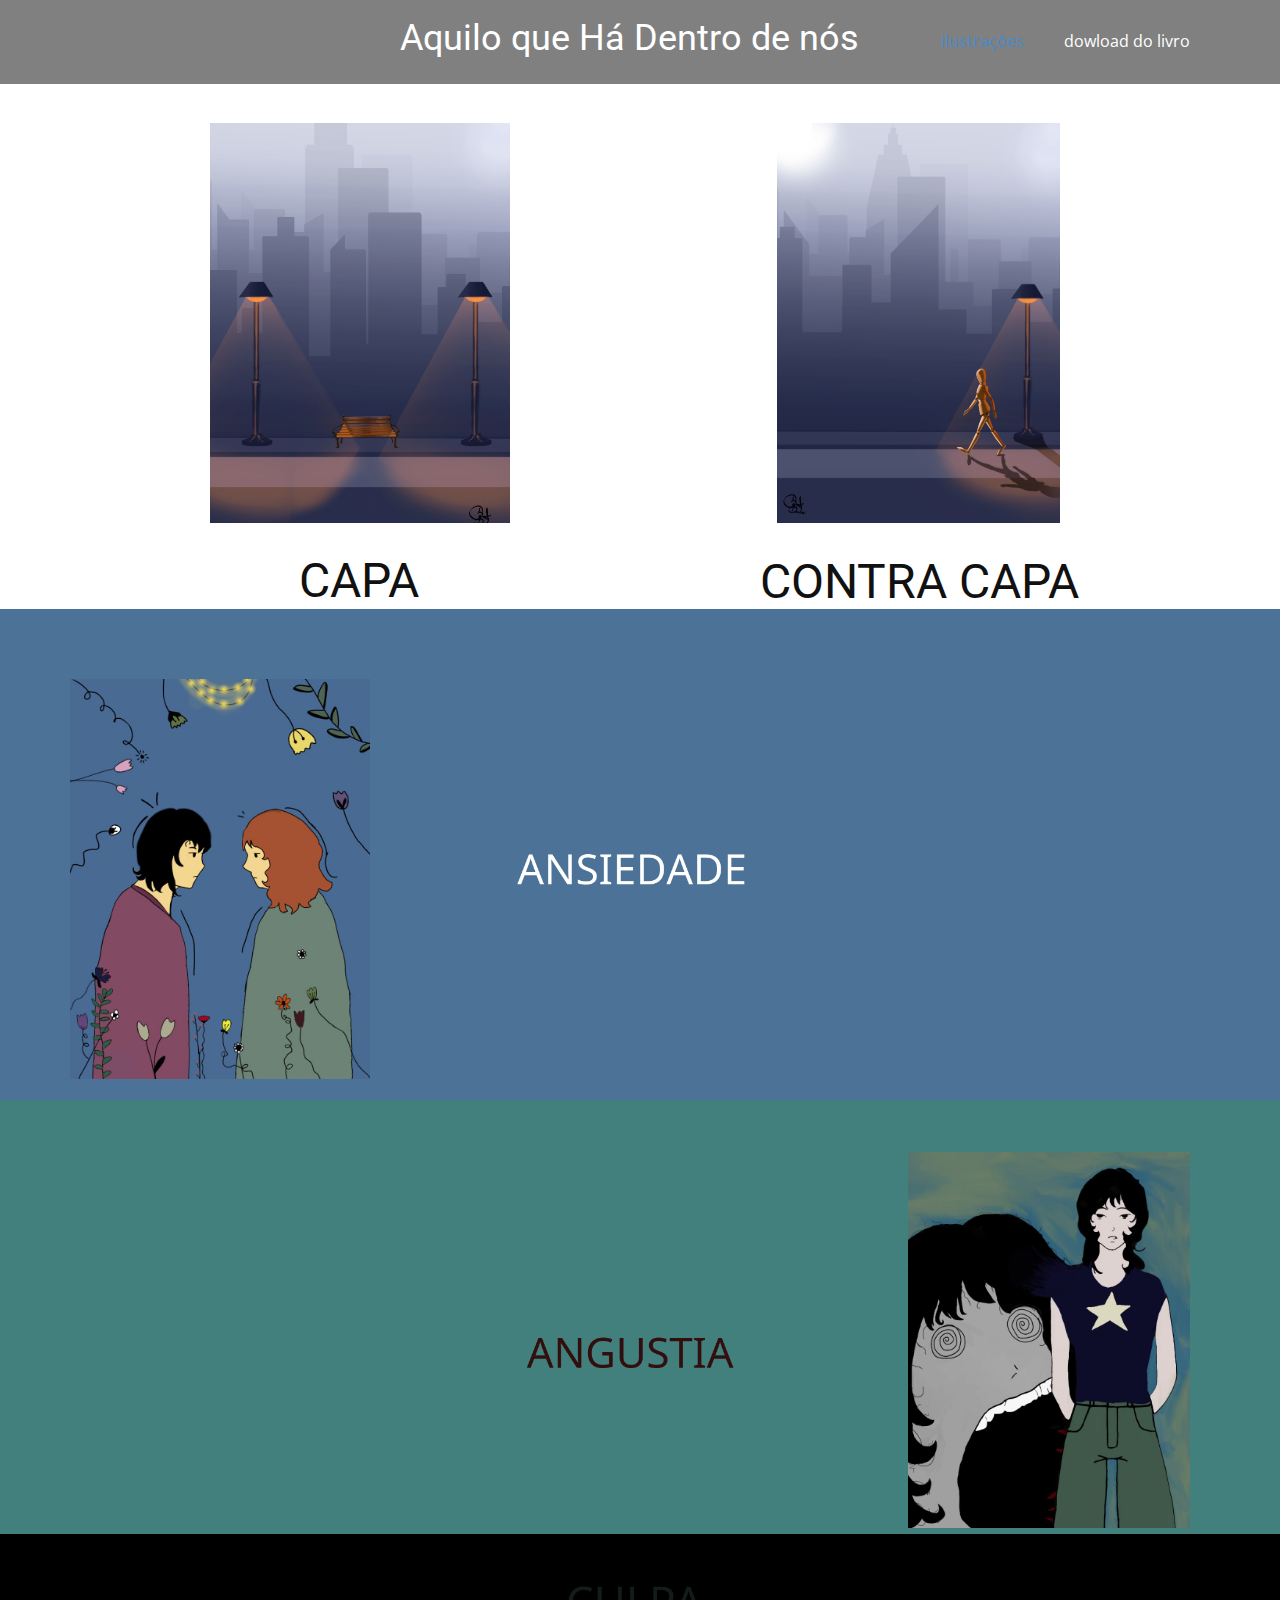
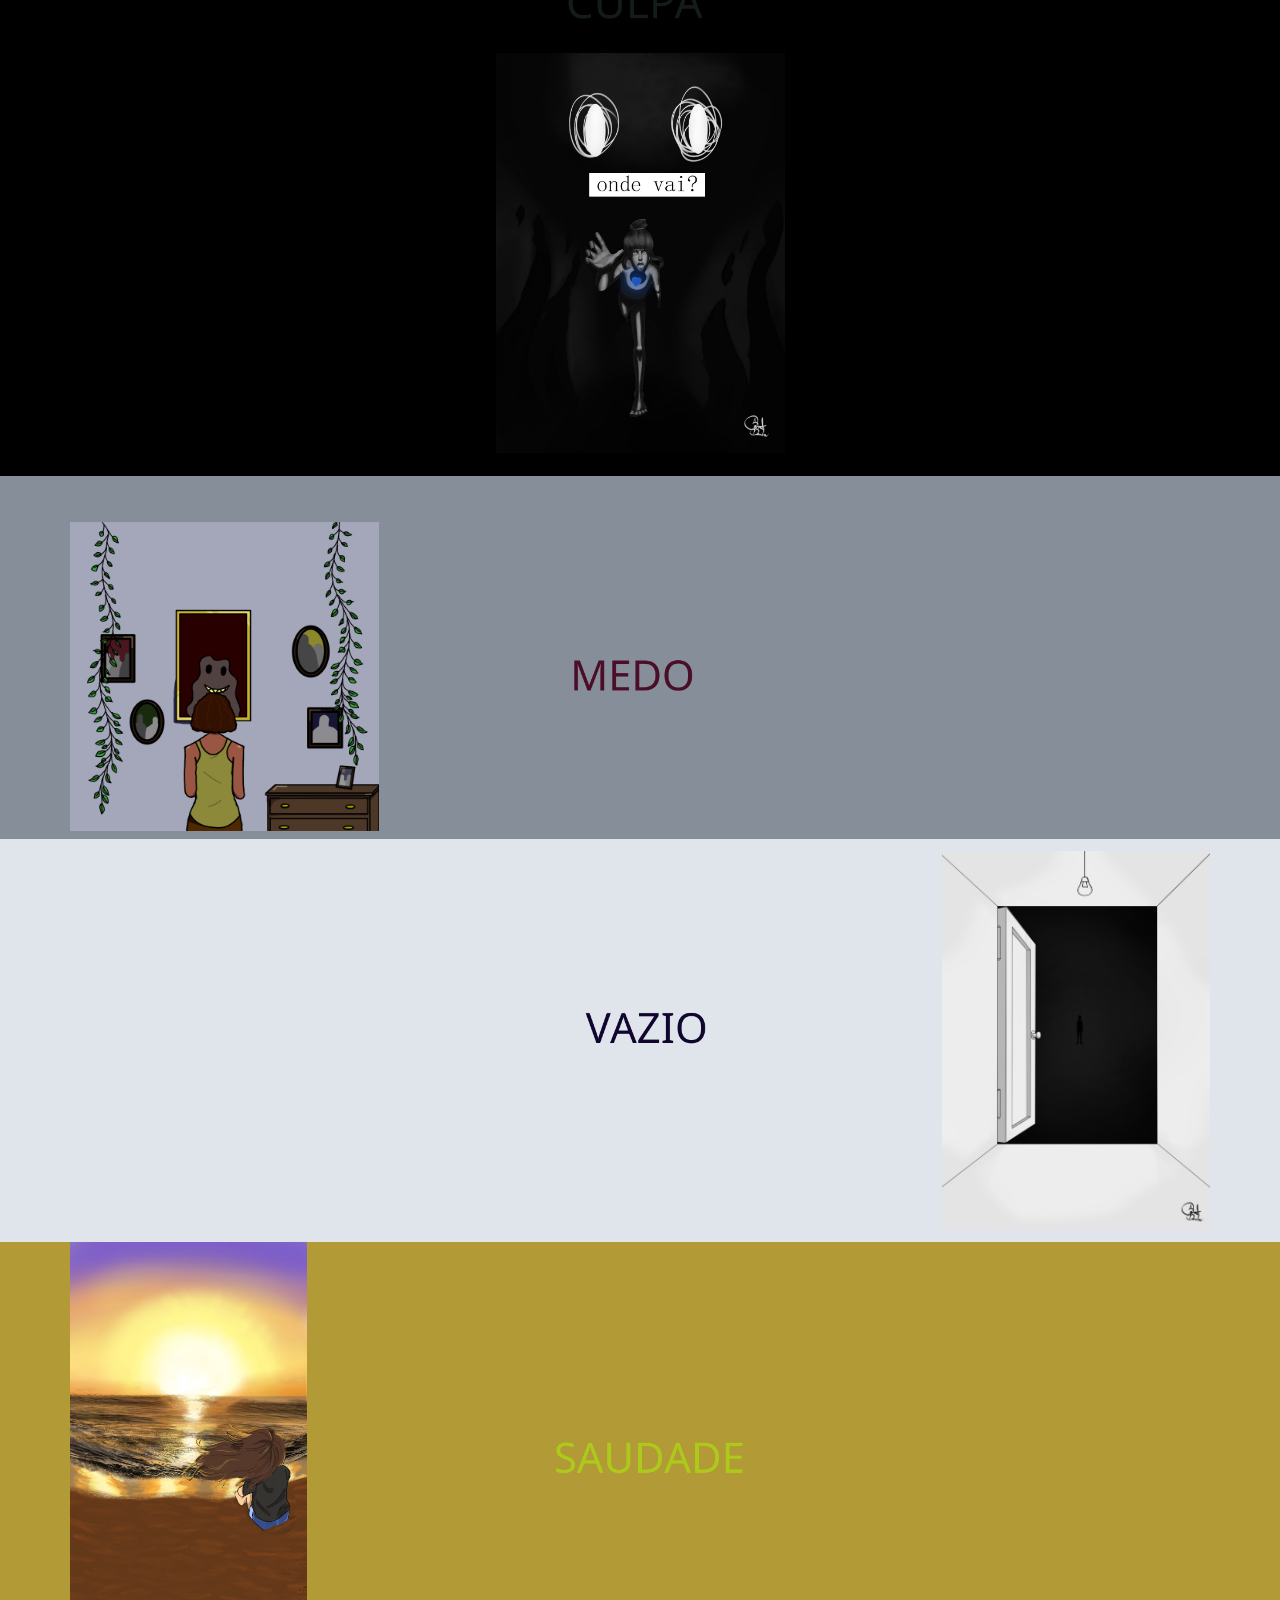
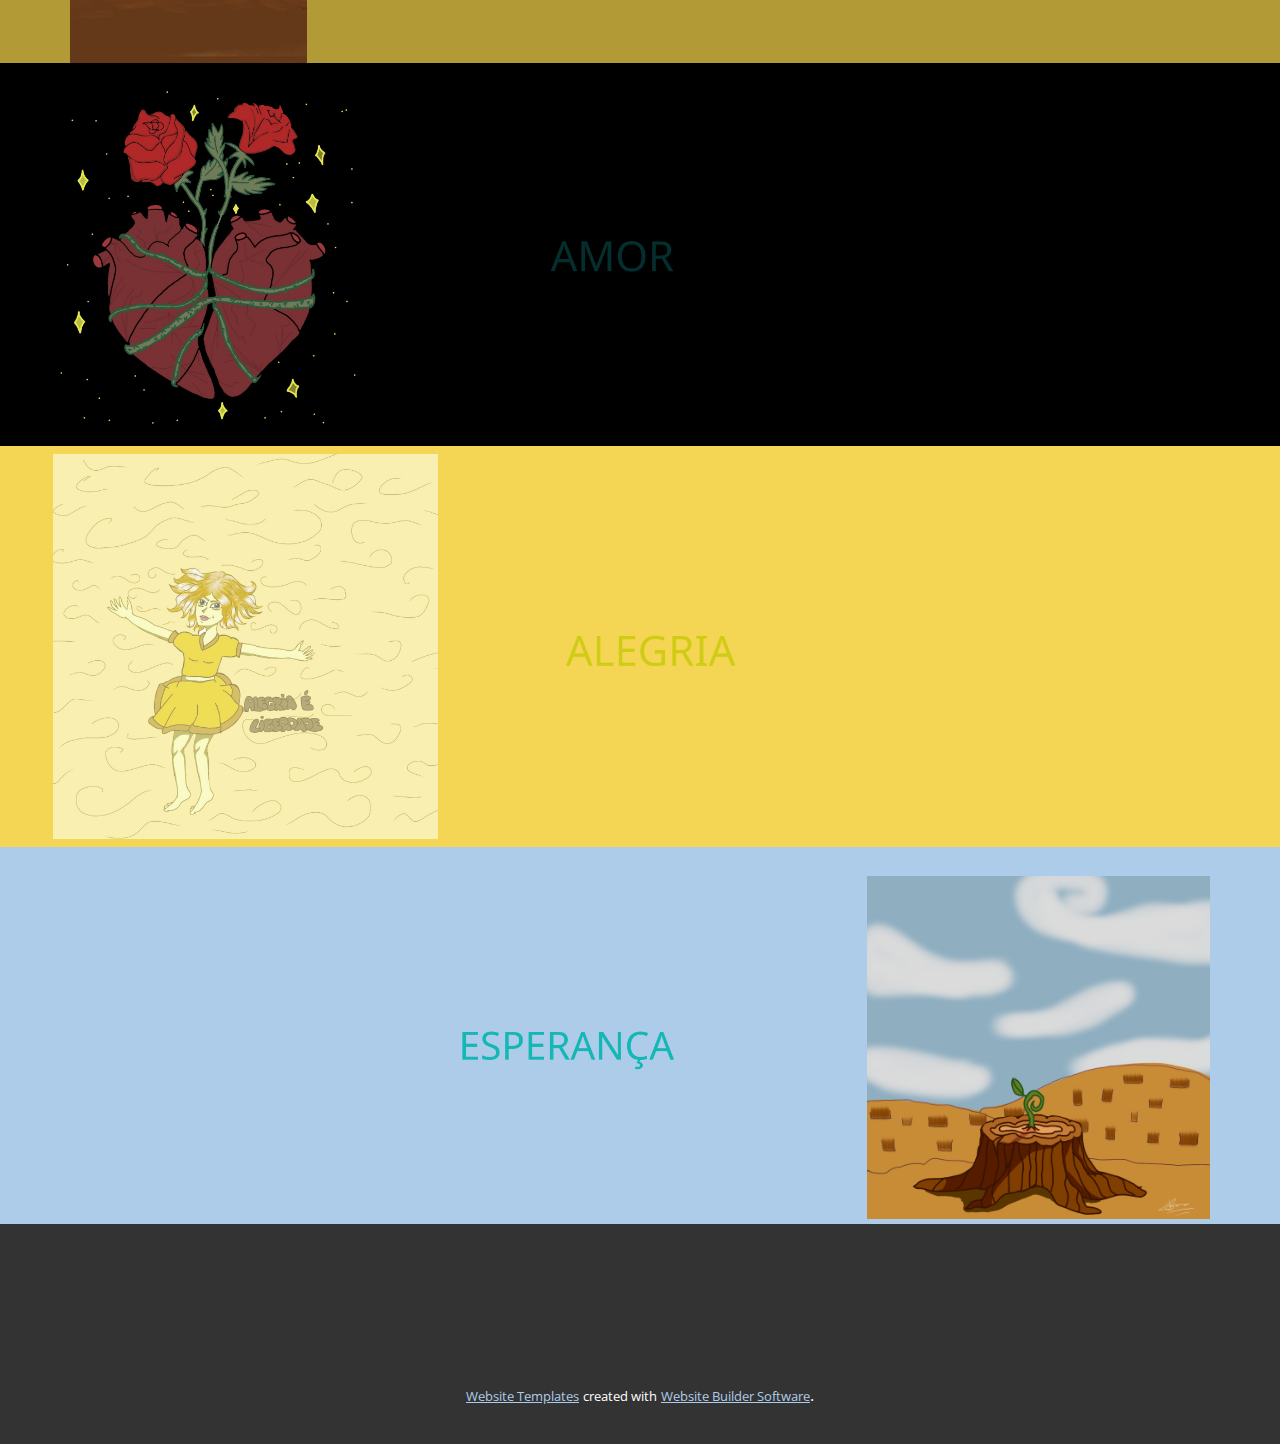
<file: index.html>
<!DOCTYPE html>
<html style="font-size: 16px;" lang="pt"><head>
    <meta name="viewport" content="width=device-width, initial-scale=1.0">
    <meta charset="utf-8">
    <meta name="keywords" content="Aquilo que Há Dentro de nós">
    <meta name="description" content="">
    <title>ilustrações</title>
    <link rel="stylesheet" href="nicepage.css" media="screen">
<link rel="stylesheet" href="ilustrações.css" media="screen">
    <script class="u-script" type="text/javascript" src="jquery.js" defer=""></script>
    <script class="u-script" type="text/javascript" src="nicepage.js" defer=""></script>
    <meta name="generator" content="Nicepage 5.9.3, nicepage.com">
    <link id="u-theme-google-font" rel="stylesheet" href="https://fonts.googleapis.com/css?family=Roboto:100,100i,300,300i,400,400i,500,500i,700,700i,900,900i|Open+Sans:300,300i,400,400i,500,500i,600,600i,700,700i,800,800i">
    
    
    
    
    
    
    
    
    
    
    
    <script type="application/ld+json">{
		"@context": "http://schema.org",
		"@type": "Organization",
		"name": ""
}</script>
    <meta name="theme-color" content="#478ac9">
    <meta property="og:title" content="ilustrações">
    <meta property="og:type" content="website">
  <meta data-intl-tel-input-cdn-path="intlTelInput/"></head>
  <body data-home-page="ilustrações.html" data-home-page-title="ilustrações" class="u-body u-xl-mode" data-lang="pt"><header class="u-clearfix u-grey-50 u-header u-header" id="sec-e33a"><div class="u-clearfix u-sheet u-sheet-1">
        <h1 class="u-text u-text-1">Aquilo que Há Dentro de nós</h1>
        <nav class="u-menu u-menu-one-level u-offcanvas u-menu-1">
          <div class="menu-collapse" style="font-size: 1rem; letter-spacing: 0px;">
            <a class="u-button-style u-custom-left-right-menu-spacing u-custom-padding-bottom u-custom-top-bottom-menu-spacing u-nav-link u-text-active-palette-1-base u-text-hover-palette-2-base" href="#">
              <svg class="u-svg-link" viewBox="0 0 24 24"><use xmlns:xlink="http://www.w3.org/1999/xlink" xlink:href="#menu-hamburger"></use></svg>
              <svg class="u-svg-content" version="1.1" id="menu-hamburger" viewBox="0 0 16 16" x="0px" y="0px" xmlns:xlink="http://www.w3.org/1999/xlink" xmlns="http://www.w3.org/2000/svg"><g><rect y="1" width="16" height="2"></rect><rect y="7" width="16" height="2"></rect><rect y="13" width="16" height="2"></rect>
</g></svg>
            </a>
          </div>
          <div class="u-custom-menu u-nav-container">
            <ul class="u-nav u-unstyled u-nav-1"><li class="u-nav-item"><a class="u-button-style u-nav-link u-text-active-palette-1-base u-text-hover-palette-2-base" href="/ilustrações.html" style="padding: 10px 20px;">ilustrações</a>
</li><li class="u-nav-item"><a class="u-button-style u-file-link u-nav-link u-text-active-palette-1-base u-text-hover-palette-2-base" href="/files/ColetneadeSentimentos.pdf" target="_blank" style="padding: 10px 20px;">dowload do livro</a>
</li></ul>
          </div>
          <div class="u-custom-menu u-nav-container-collapse">
            <div class="u-black u-container-style u-inner-container-layout u-opacity u-opacity-95 u-sidenav">
              <div class="u-inner-container-layout u-sidenav-overflow">
                <div class="u-menu-close"></div>
                <ul class="u-align-center u-nav u-popupmenu-items u-unstyled u-nav-2"><li class="u-nav-item"><a class="u-button-style u-nav-link" href="/ilustrações.html">ilustrações</a>
</li><li class="u-nav-item"><a class="u-button-style u-file-link u-nav-link" href="/files/ColetneadeSentimentos.pdf" target="_blank">dowload do livro</a>
</li></ul>
              </div>
            </div>
            <div class="u-black u-menu-overlay u-opacity u-opacity-70"></div>
          </div>
        </nav>
      </div></header>
    <section class="u-clearfix u-white u-section-1" id="sec-b8f8">
      <div class="u-clearfix u-sheet u-sheet-1">
        <img class="u-image u-image-default u-image-1" src="/images/capa.jpg" alt="" data-image-width="1131" data-image-height="1600">
        <img class="u-image u-image-default u-image-2" src="/images/contrascapa.jpg" alt="" data-image-width="1131" data-image-height="1600">
        <h2 class="u-text u-text-default u-text-1">CONTRA CAPA</h2>
        <h2 class="u-text u-text-default u-text-2">CAPA</h2>
      </div>
    </section>
    <section class="u-clearfix u-palette-1-dark-1 u-section-2" id="sec-6b85">
      <div class="u-clearfix u-sheet u-sheet-1">
        <img class="u-image u-image-default u-image-1" src="/images/ansiedade.jpg" alt="" data-image-width="768" data-image-height="1024">
        <img class="u-image u-image-contain u-image-default u-image-2" src="/images/ansiedade.png" alt="" data-image-width="1920" data-image-height="1080">
      </div>
    </section>
    <section class="u-clearfix u-palette-4-dark-2 u-section-3" id="sec-7253">
      <div class="u-clearfix u-sheet u-sheet-1">
        <img class="u-image u-image-default u-image-1" src="/images/angustia.jpg" alt="" data-image-width="768" data-image-height="1024">
        <img class="u-image u-image-contain u-image-default u-image-2" src="/images/angustia.png" alt="" data-image-width="1920" data-image-height="1080">
      </div>
    </section>
    <section class="u-black u-clearfix u-section-4" id="sec-3221">
      <div class="u-clearfix u-sheet u-sheet-1">
        <img class="u-image u-image-default u-image-1" src="/images/culpa.jpg" alt="" data-image-width="1017" data-image-height="1406">
        <img class="u-image u-image-contain u-image-default u-image-2" src="/images/CULPA.png" alt="" data-image-width="1781" data-image-height="894">
      </div>
    </section>
    <section class="u-clearfix u-palette-5-dark-1 u-section-5" id="sec-8a7e">
      <div class="u-clearfix u-sheet u-valign-bottom u-sheet-1">
        <img class="u-image u-image-default u-preserve-proportions u-image-1" src="/images/medo.jpg" alt="" data-image-width="1600" data-image-height="1600">
        <img class="u-image u-image-contain u-image-default u-image-2" src="/images/medo.png" alt="" data-image-width="1920" data-image-height="1080">
      </div>
    </section>
    <section class="u-clearfix u-palette-5-light-2 u-section-6" id="sec-5ec0">
      <div class="u-clearfix u-sheet u-sheet-1">
        <img class="u-image u-image-default u-image-1" src="/images/vazio.jpg" alt="" data-image-width="1131" data-image-height="1600">
        <img class="u-image u-image-contain u-image-default u-image-2" src="/images/vazio.png" alt="" data-image-width="1920" data-image-height="1080">
      </div>
    </section>
    <section class="u-clearfix u-palette-3-dark-1 u-section-7" id="sec-fea6">
      <div class="u-clearfix u-sheet u-valign-middle u-sheet-1">
        <img class="u-expanded-height u-image u-image-default u-image-1" src="/images/saudade.jpg" alt="" data-image-width="899" data-image-height="1600">
        <img class="u-image u-image-contain u-image-default u-image-2" src="/images/SAUDADE.png" alt="" data-image-width="1920" data-image-height="1080">
      </div>
    </section>
    <section class="u-black u-clearfix u-section-8" id="sec-2416">
      <div class="u-clearfix u-sheet u-sheet-1">
        <img class="u-image u-image-default u-preserve-proportions u-image-1" src="/images/amor.jpg" alt="" data-image-width="1378" data-image-height="1378">
        <img class="u-image u-image-contain u-image-default u-image-2" src="/images/amor.png" alt="" data-image-width="1920" data-image-height="1080">
      </div>
    </section>
    <section class="u-clearfix u-palette-3-light-1 u-section-9" id="sec-5392">
      <div class="u-clearfix u-sheet u-valign-middle u-sheet-1">
        <img class="u-image u-image-default u-preserve-proportions u-image-1" src="/images/alegria.jpg" alt="" data-image-width="1378" data-image-height="1378">
        <img class="u-image u-image-contain u-image-default u-image-2" src="/images/ALEGRIA.png" alt="" data-image-width="1920" data-image-height="1080">
      </div>
    </section>
    <section class="u-clearfix u-palette-1-light-2 u-section-10" id="sec-b821">
      <div class="u-clearfix u-sheet u-sheet-1">
        <img class="u-image u-image-default u-preserve-proportions u-image-1" src="/images/Esperana.jpg" alt="" data-image-width="1600" data-image-height="1600">
        <img class="u-image u-image-contain u-image-default u-image-2" src="/images/ESPERANA.png" alt="" data-image-width="1920" data-image-height="1080">
      </div>
    </section>
    
    
    <footer class="u-align-center u-clearfix u-footer u-grey-80 u-footer" id="sec-0141"><div class="u-clearfix u-sheet u-sheet-1"></div></footer>
    <section class="u-backlink u-clearfix u-grey-80">
      <a class="u-link" href="https://nicepage.com/website-templates" target="_blank">
        <span>Website Templates</span>
      </a>
      <p class="u-text">
        <span>created with</span>
      </p>
      <a class="u-link" href="" target="_blank">
        <span>Website Builder Software</span>
      </a>. 
    </section>
  
</body></html>
</file>
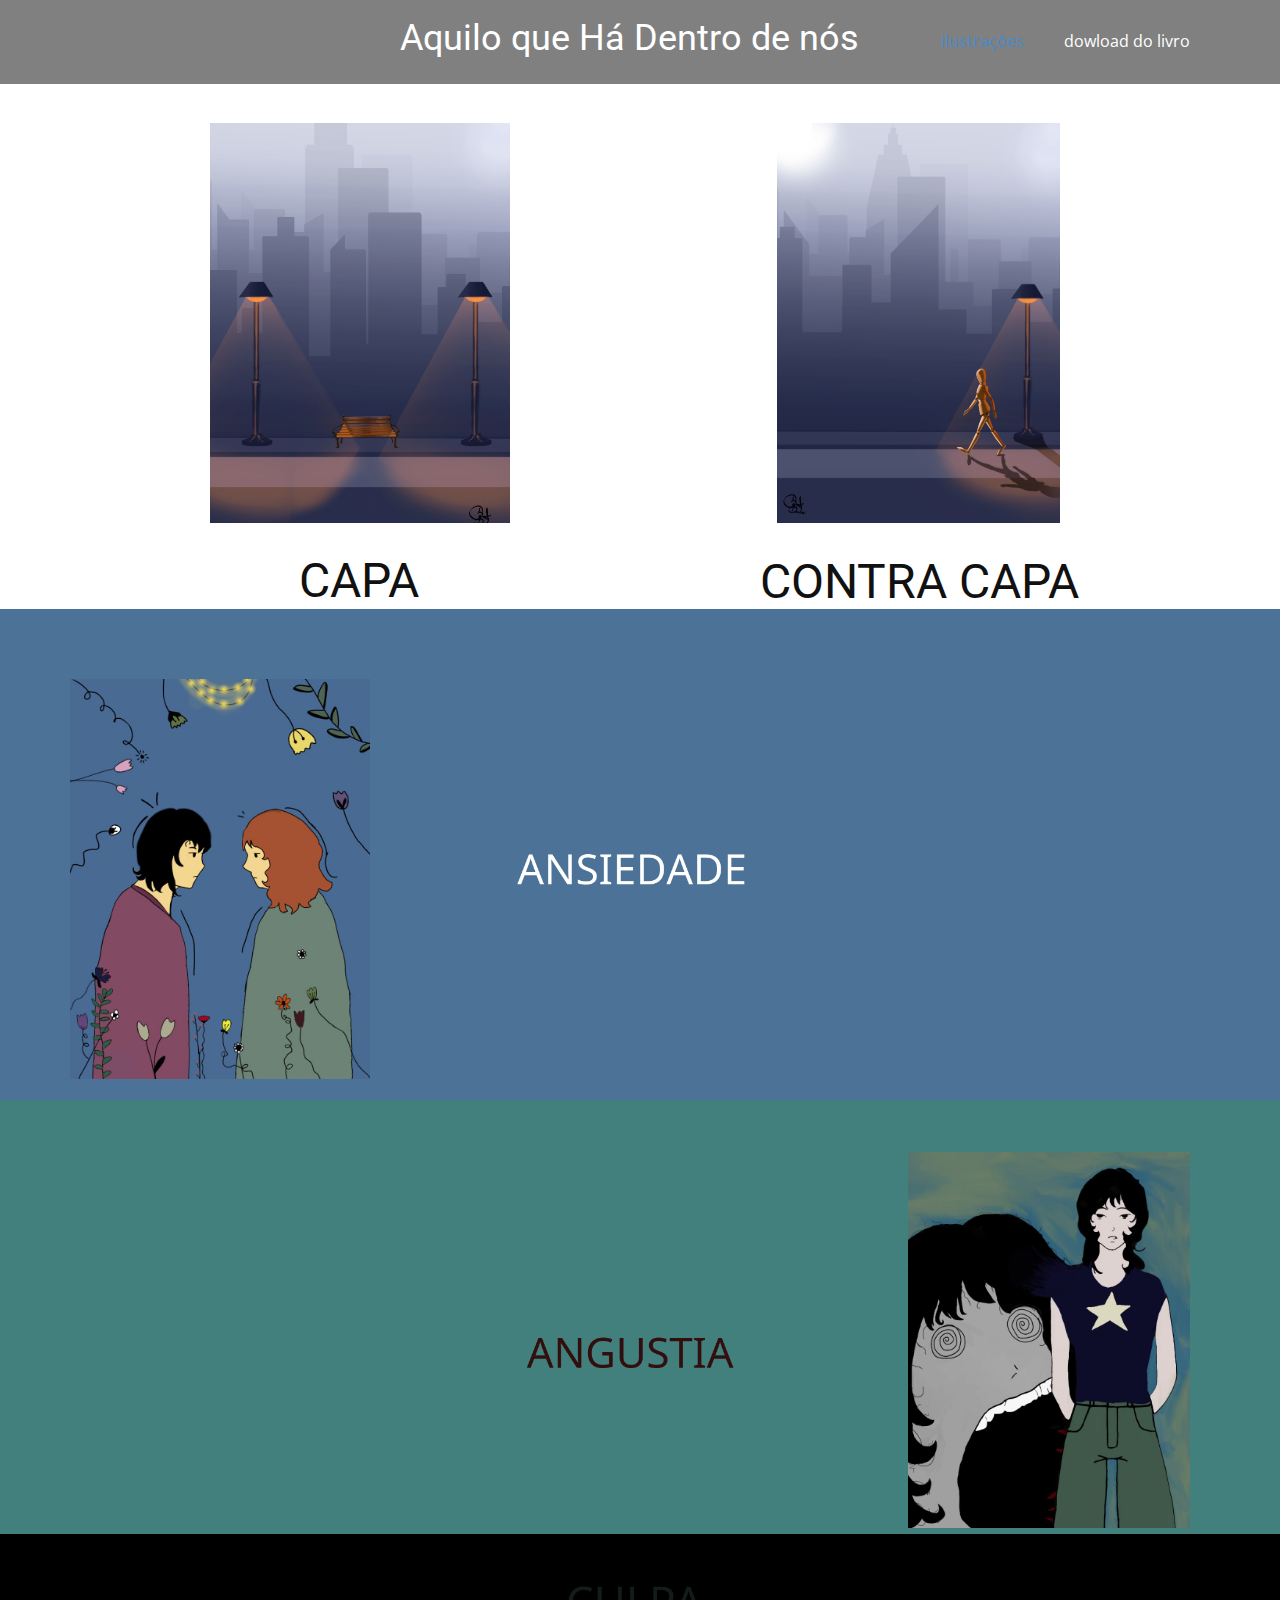
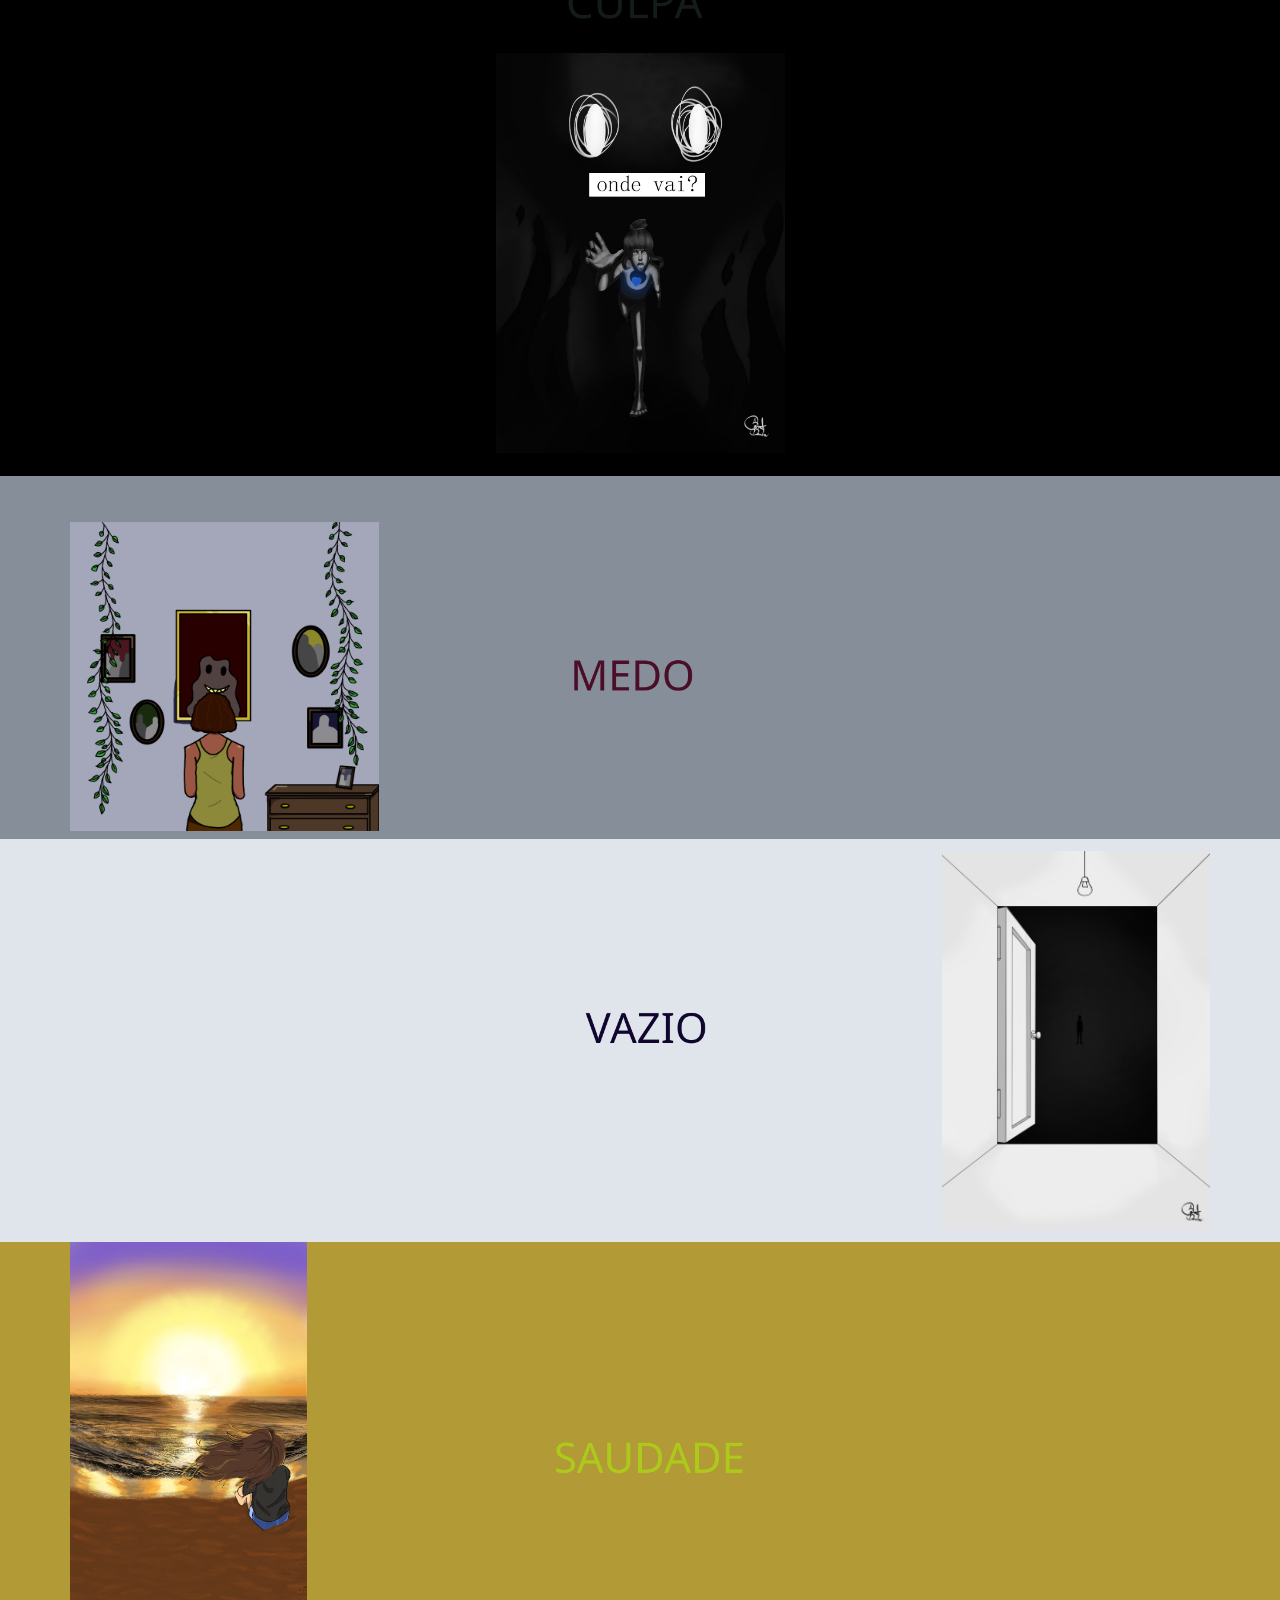
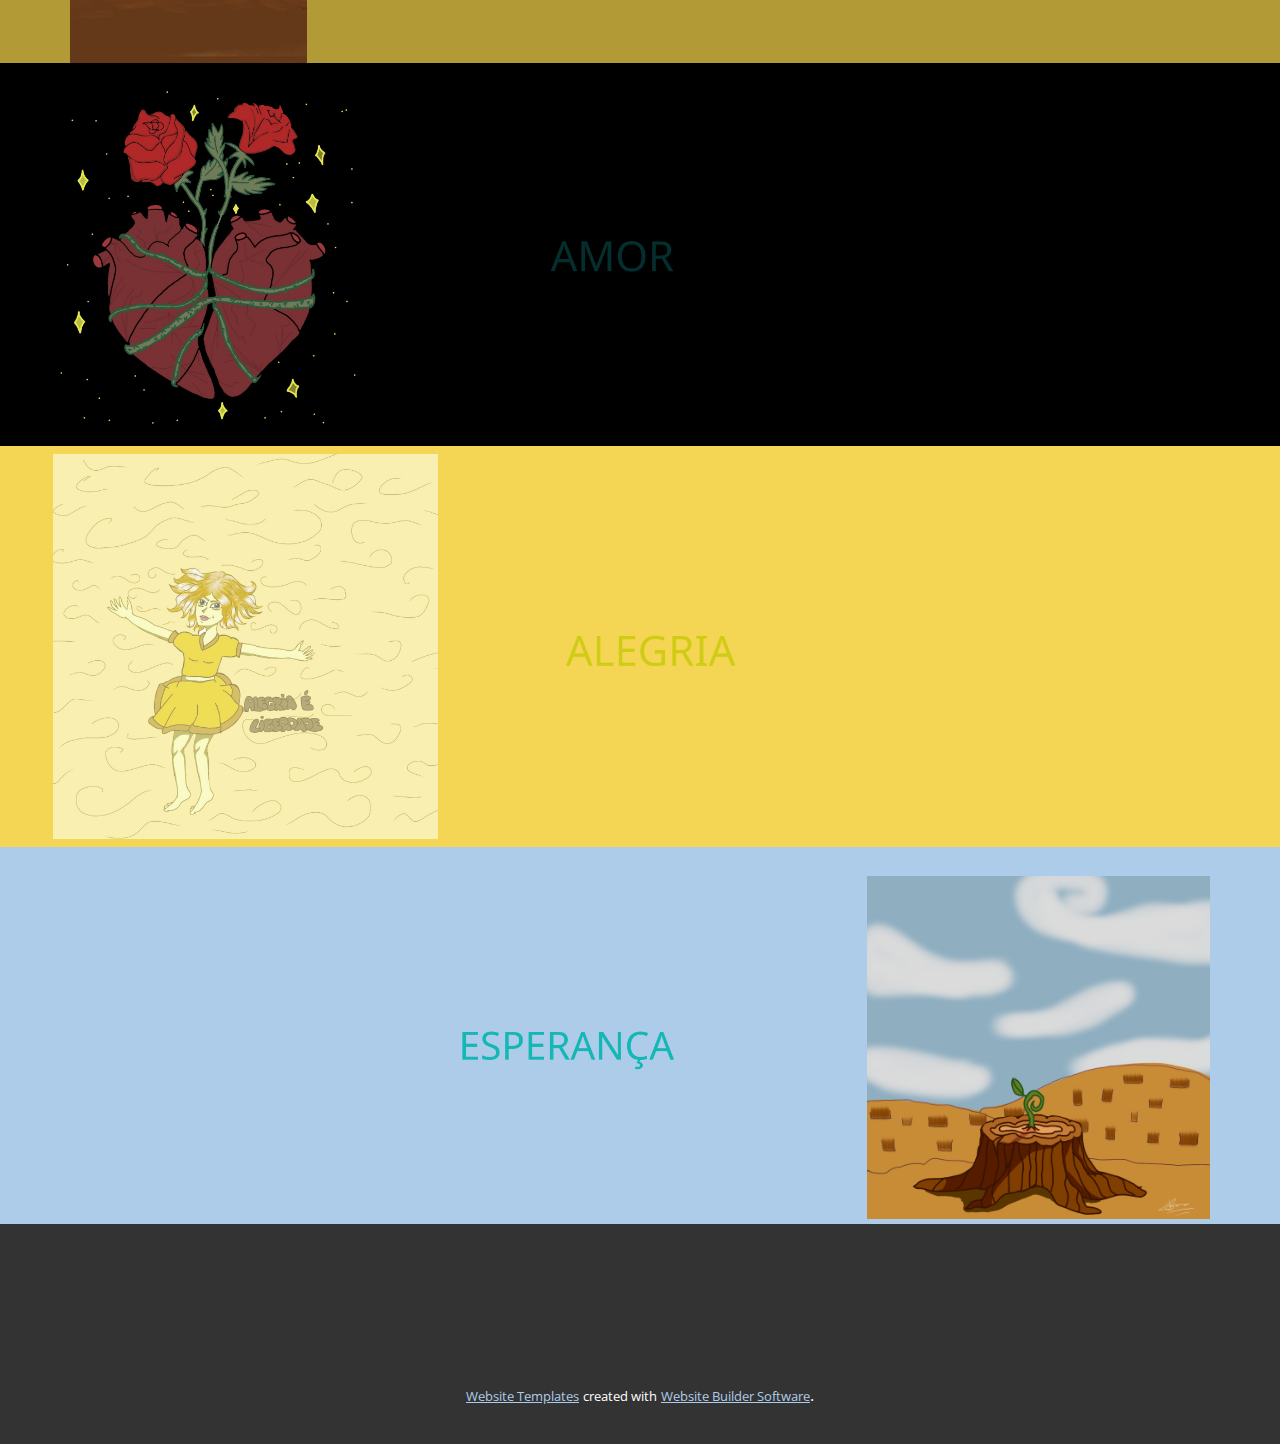
<file: ilustrações.html>
<!DOCTYPE html>
<html style="font-size: 16px;" lang="pt"><head>
    <meta name="viewport" content="width=device-width, initial-scale=1.0">
    <meta charset="utf-8">
    <meta name="keywords" content="Aquilo que Há Dentro de nós">
    <meta name="description" content="">
    <title>ilustrações</title>
    <link rel="stylesheet" href="nicepage.css" media="screen">
<link rel="stylesheet" href="ilustrações.css" media="screen">
    <script class="u-script" type="text/javascript" src="jquery.js" defer=""></script>
    <script class="u-script" type="text/javascript" src="nicepage.js" defer=""></script>
    <meta name="generator" content="Nicepage 5.9.3, nicepage.com">
    <link id="u-theme-google-font" rel="stylesheet" href="https://fonts.googleapis.com/css?family=Roboto:100,100i,300,300i,400,400i,500,500i,700,700i,900,900i|Open+Sans:300,300i,400,400i,500,500i,600,600i,700,700i,800,800i">
    
    
    
    
    
    
    
    
    
    
    
    <script type="application/ld+json">{
		"@context": "http://schema.org",
		"@type": "Organization",
		"name": ""
}</script>
    <meta name="theme-color" content="#478ac9">
    <meta property="og:title" content="ilustrações">
    <meta property="og:type" content="website">
  <meta data-intl-tel-input-cdn-path="intlTelInput/"></head>
  <body class="u-body u-xl-mode" data-lang="pt"><header class="u-clearfix u-grey-50 u-header u-header" id="sec-e33a"><div class="u-clearfix u-sheet u-sheet-1">
        <h1 class="u-text u-text-1">Aquilo que Há Dentro de nós</h1>
        <nav class="u-menu u-menu-one-level u-offcanvas u-menu-1">
          <div class="menu-collapse" style="font-size: 1rem; letter-spacing: 0px;">
            <a class="u-button-style u-custom-left-right-menu-spacing u-custom-padding-bottom u-custom-top-bottom-menu-spacing u-nav-link u-text-active-palette-1-base u-text-hover-palette-2-base" href="#">
              <svg class="u-svg-link" viewBox="0 0 24 24"><use xmlns:xlink="http://www.w3.org/1999/xlink" xlink:href="#menu-hamburger"></use></svg>
              <svg class="u-svg-content" version="1.1" id="menu-hamburger" viewBox="0 0 16 16" x="0px" y="0px" xmlns:xlink="http://www.w3.org/1999/xlink" xmlns="http://www.w3.org/2000/svg"><g><rect y="1" width="16" height="2"></rect><rect y="7" width="16" height="2"></rect><rect y="13" width="16" height="2"></rect>
</g></svg>
            </a>
          </div>
          <div class="u-custom-menu u-nav-container">
            <ul class="u-nav u-unstyled u-nav-1"><li class="u-nav-item"><a class="u-button-style u-nav-link u-text-active-palette-1-base u-text-hover-palette-2-base" href="/ilustrações.html" style="padding: 10px 20px;">ilustrações</a>
</li><li class="u-nav-item"><a class="u-button-style u-file-link u-nav-link u-text-active-palette-1-base u-text-hover-palette-2-base" href="/files/ColetneadeSentimentos.pdf" target="_blank" style="padding: 10px 20px;">dowload do livro</a>
</li></ul>
          </div>
          <div class="u-custom-menu u-nav-container-collapse">
            <div class="u-black u-container-style u-inner-container-layout u-opacity u-opacity-95 u-sidenav">
              <div class="u-inner-container-layout u-sidenav-overflow">
                <div class="u-menu-close"></div>
                <ul class="u-align-center u-nav u-popupmenu-items u-unstyled u-nav-2"><li class="u-nav-item"><a class="u-button-style u-nav-link" href="/ilustrações.html">ilustrações</a>
</li><li class="u-nav-item"><a class="u-button-style u-file-link u-nav-link" href="/files/ColetneadeSentimentos.pdf" target="_blank">dowload do livro</a>
</li></ul>
              </div>
            </div>
            <div class="u-black u-menu-overlay u-opacity u-opacity-70"></div>
          </div>
        </nav>
      </div></header>
    <section class="u-clearfix u-white u-section-1" id="sec-b8f8">
      <div class="u-clearfix u-sheet u-sheet-1">
        <img class="u-image u-image-default u-image-1" src="/images/capa.jpg" alt="" data-image-width="1131" data-image-height="1600">
        <img class="u-image u-image-default u-image-2" src="/images/contrascapa.jpg" alt="" data-image-width="1131" data-image-height="1600">
        <h2 class="u-text u-text-default u-text-1">CONTRA CAPA</h2>
        <h2 class="u-text u-text-default u-text-2">CAPA</h2>
      </div>
    </section>
    <section class="u-clearfix u-palette-1-dark-1 u-section-2" id="sec-6b85">
      <div class="u-clearfix u-sheet u-sheet-1">
        <img class="u-image u-image-default u-image-1" src="/images/ansiedade.jpg" alt="" data-image-width="768" data-image-height="1024">
        <img class="u-image u-image-contain u-image-default u-image-2" src="/images/ansiedade.png" alt="" data-image-width="1920" data-image-height="1080">
      </div>
    </section>
    <section class="u-clearfix u-palette-4-dark-2 u-section-3" id="sec-7253">
      <div class="u-clearfix u-sheet u-sheet-1">
        <img class="u-image u-image-default u-image-1" src="/images/angustia.jpg" alt="" data-image-width="768" data-image-height="1024">
        <img class="u-image u-image-contain u-image-default u-image-2" src="/images/angustia.png" alt="" data-image-width="1920" data-image-height="1080">
      </div>
    </section>
    <section class="u-black u-clearfix u-section-4" id="sec-3221">
      <div class="u-clearfix u-sheet u-sheet-1">
        <img class="u-image u-image-default u-image-1" src="/images/culpa.jpg" alt="" data-image-width="1017" data-image-height="1406">
        <img class="u-image u-image-contain u-image-default u-image-2" src="/images/CULPA.png" alt="" data-image-width="1781" data-image-height="894">
      </div>
    </section>
    <section class="u-clearfix u-palette-5-dark-1 u-section-5" id="sec-8a7e">
      <div class="u-clearfix u-sheet u-valign-bottom u-sheet-1">
        <img class="u-image u-image-default u-preserve-proportions u-image-1" src="/images/medo.jpg" alt="" data-image-width="1600" data-image-height="1600">
        <img class="u-image u-image-contain u-image-default u-image-2" src="/images/medo.png" alt="" data-image-width="1920" data-image-height="1080">
      </div>
    </section>
    <section class="u-clearfix u-palette-5-light-2 u-section-6" id="sec-5ec0">
      <div class="u-clearfix u-sheet u-sheet-1">
        <img class="u-image u-image-default u-image-1" src="/images/vazio.jpg" alt="" data-image-width="1131" data-image-height="1600">
        <img class="u-image u-image-contain u-image-default u-image-2" src="/images/vazio.png" alt="" data-image-width="1920" data-image-height="1080">
      </div>
    </section>
    <section class="u-clearfix u-palette-3-dark-1 u-section-7" id="sec-fea6">
      <div class="u-clearfix u-sheet u-valign-middle u-sheet-1">
        <img class="u-expanded-height u-image u-image-default u-image-1" src="/images/saudade.jpg" alt="" data-image-width="899" data-image-height="1600">
        <img class="u-image u-image-contain u-image-default u-image-2" src="/images/SAUDADE.png" alt="" data-image-width="1920" data-image-height="1080">
      </div>
    </section>
    <section class="u-black u-clearfix u-section-8" id="sec-2416">
      <div class="u-clearfix u-sheet u-sheet-1">
        <img class="u-image u-image-default u-preserve-proportions u-image-1" src="/images/amor.jpg" alt="" data-image-width="1378" data-image-height="1378">
        <img class="u-image u-image-contain u-image-default u-image-2" src="/images/amor.png" alt="" data-image-width="1920" data-image-height="1080">
      </div>
    </section>
    <section class="u-clearfix u-palette-3-light-1 u-section-9" id="sec-5392">
      <div class="u-clearfix u-sheet u-valign-middle u-sheet-1">
        <img class="u-image u-image-default u-preserve-proportions u-image-1" src="/images/alegria.jpg" alt="" data-image-width="1378" data-image-height="1378">
        <img class="u-image u-image-contain u-image-default u-image-2" src="/images/ALEGRIA.png" alt="" data-image-width="1920" data-image-height="1080">
      </div>
    </section>
    <section class="u-clearfix u-palette-1-light-2 u-section-10" id="sec-b821">
      <div class="u-clearfix u-sheet u-sheet-1">
        <img class="u-image u-image-default u-preserve-proportions u-image-1" src="/images/Esperana.jpg" alt="" data-image-width="1600" data-image-height="1600">
        <img class="u-image u-image-contain u-image-default u-image-2" src="/images/ESPERANA.png" alt="" data-image-width="1920" data-image-height="1080">
      </div>
    </section>
    
    
    <footer class="u-align-center u-clearfix u-footer u-grey-80 u-footer" id="sec-0141"><div class="u-clearfix u-sheet u-sheet-1"></div></footer>
    <section class="u-backlink u-clearfix u-grey-80">
      <a class="u-link" href="https://nicepage.com/website-templates" target="_blank">
        <span>Website Templates</span>
      </a>
      <p class="u-text">
        <span>created with</span>
      </p>
      <a class="u-link" href="" target="_blank">
        <span>Website Builder Software</span>
      </a>. 
    </section>
  
</body></html>
</file>
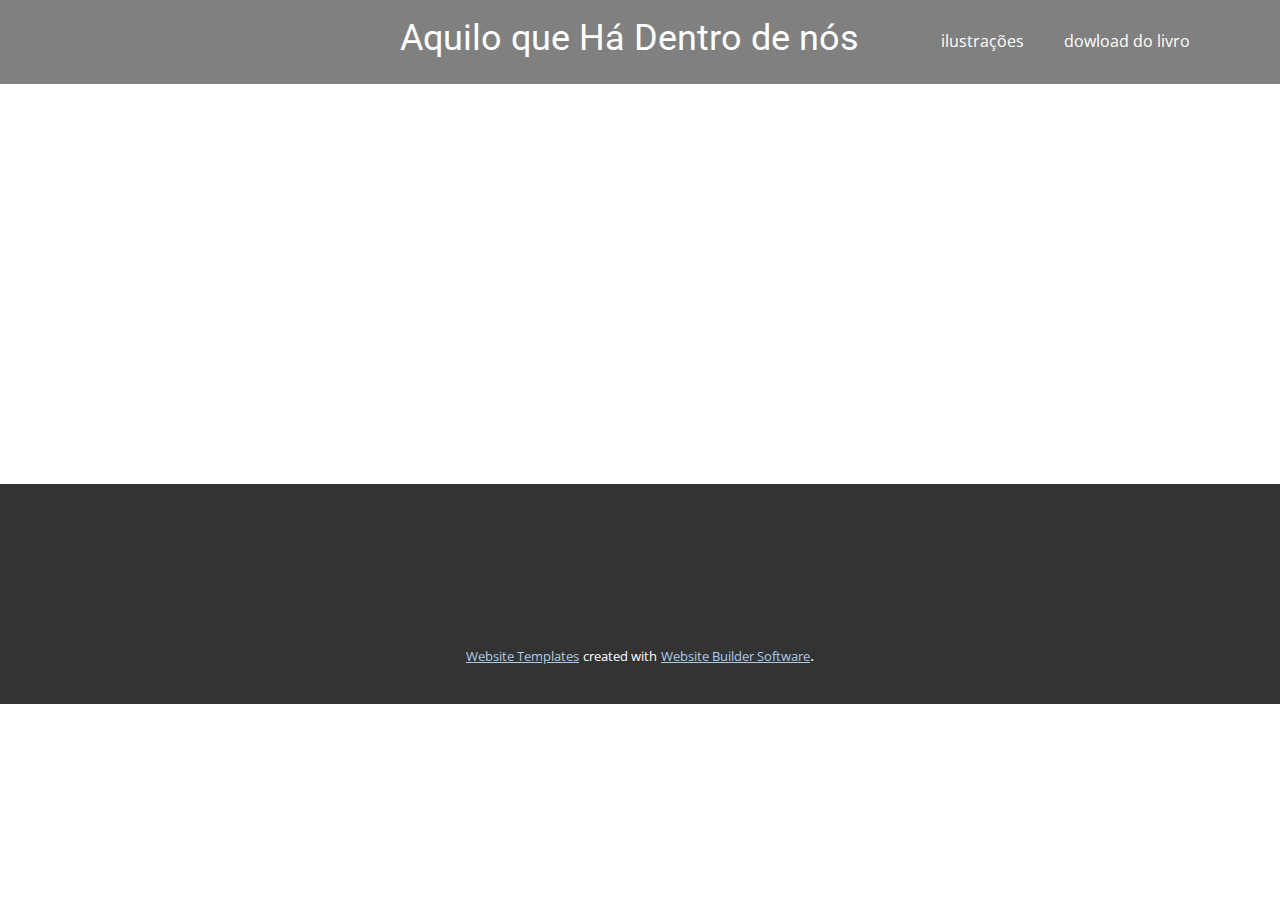
<file: Página-Inicial.html>
<!DOCTYPE html>
<html style="font-size: 16px;" lang="pt"><head>
    <meta name="viewport" content="width=device-width, initial-scale=1.0">
    <meta charset="utf-8">
    <meta name="keywords" content="Aquilo que Há Dentro de nós">
    <meta name="description" content="">
    <title>Página Inicial</title>
    <link rel="stylesheet" href="nicepage.css" media="screen">
<link rel="stylesheet" href="Página-Inicial.css" media="screen">
    <script class="u-script" type="text/javascript" src="jquery.js" defer=""></script>
    <script class="u-script" type="text/javascript" src="nicepage.js" defer=""></script>
    <meta name="generator" content="Nicepage 5.9.3, nicepage.com">
    <link id="u-theme-google-font" rel="stylesheet" href="https://fonts.googleapis.com/css?family=Roboto:100,100i,300,300i,400,400i,500,500i,700,700i,900,900i|Open+Sans:300,300i,400,400i,500,500i,600,600i,700,700i,800,800i">
    
    
    <script type="application/ld+json">{
		"@context": "http://schema.org",
		"@type": "Organization",
		"name": ""
}</script>
    <meta name="theme-color" content="#478ac9">
    <meta property="og:title" content="Página Inicial">
    <meta property="og:type" content="website">
  <meta data-intl-tel-input-cdn-path="intlTelInput/"></head>
  <body class="u-body u-xl-mode" data-lang="pt"><header class="u-clearfix u-grey-50 u-header u-header" id="sec-e33a"><div class="u-clearfix u-sheet u-sheet-1">
        <h1 class="u-text u-text-1">Aquilo que Há Dentro de nós</h1>
        <nav class="u-menu u-menu-one-level u-offcanvas u-menu-1">
          <div class="menu-collapse" style="font-size: 1rem; letter-spacing: 0px;">
            <a class="u-button-style u-custom-left-right-menu-spacing u-custom-padding-bottom u-custom-top-bottom-menu-spacing u-nav-link u-text-active-palette-1-base u-text-hover-palette-2-base" href="#">
              <svg class="u-svg-link" viewBox="0 0 24 24"><use xmlns:xlink="http://www.w3.org/1999/xlink" xlink:href="#menu-hamburger"></use></svg>
              <svg class="u-svg-content" version="1.1" id="menu-hamburger" viewBox="0 0 16 16" x="0px" y="0px" xmlns:xlink="http://www.w3.org/1999/xlink" xmlns="http://www.w3.org/2000/svg"><g><rect y="1" width="16" height="2"></rect><rect y="7" width="16" height="2"></rect><rect y="13" width="16" height="2"></rect>
</g></svg>
            </a>
          </div>
          <div class="u-custom-menu u-nav-container">
            <ul class="u-nav u-unstyled u-nav-1"><li class="u-nav-item"><a class="u-button-style u-nav-link u-text-active-palette-1-base u-text-hover-palette-2-base" href="/ilustrações.html" style="padding: 10px 20px;">ilustrações</a>
</li><li class="u-nav-item"><a class="u-button-style u-file-link u-nav-link u-text-active-palette-1-base u-text-hover-palette-2-base" href="/files/ColetneadeSentimentos.pdf" target="_blank" style="padding: 10px 20px;">dowload do livro</a>
</li></ul>
          </div>
          <div class="u-custom-menu u-nav-container-collapse">
            <div class="u-black u-container-style u-inner-container-layout u-opacity u-opacity-95 u-sidenav">
              <div class="u-inner-container-layout u-sidenav-overflow">
                <div class="u-menu-close"></div>
                <ul class="u-align-center u-nav u-popupmenu-items u-unstyled u-nav-2"><li class="u-nav-item"><a class="u-button-style u-nav-link" href="/ilustrações.html">ilustrações</a>
</li><li class="u-nav-item"><a class="u-button-style u-file-link u-nav-link" href="/files/ColetneadeSentimentos.pdf" target="_blank">dowload do livro</a>
</li></ul>
              </div>
            </div>
            <div class="u-black u-menu-overlay u-opacity u-opacity-70"></div>
          </div>
        </nav>
      </div></header>
    <section class="u-clearfix u-section-1" id="sec-2436">
      <div class="u-clearfix u-sheet u-sheet-1"></div>
    </section>
    
    
    <footer class="u-align-center u-clearfix u-footer u-grey-80 u-footer" id="sec-0141"><div class="u-clearfix u-sheet u-sheet-1"></div></footer>
    <section class="u-backlink u-clearfix u-grey-80">
      <a class="u-link" href="https://nicepage.com/website-templates" target="_blank">
        <span>Website Templates</span>
      </a>
      <p class="u-text">
        <span>created with</span>
      </p>
      <a class="u-link" href="" target="_blank">
        <span>Website Builder Software</span>
      </a>. 
    </section>
  
</body></html>
</file>
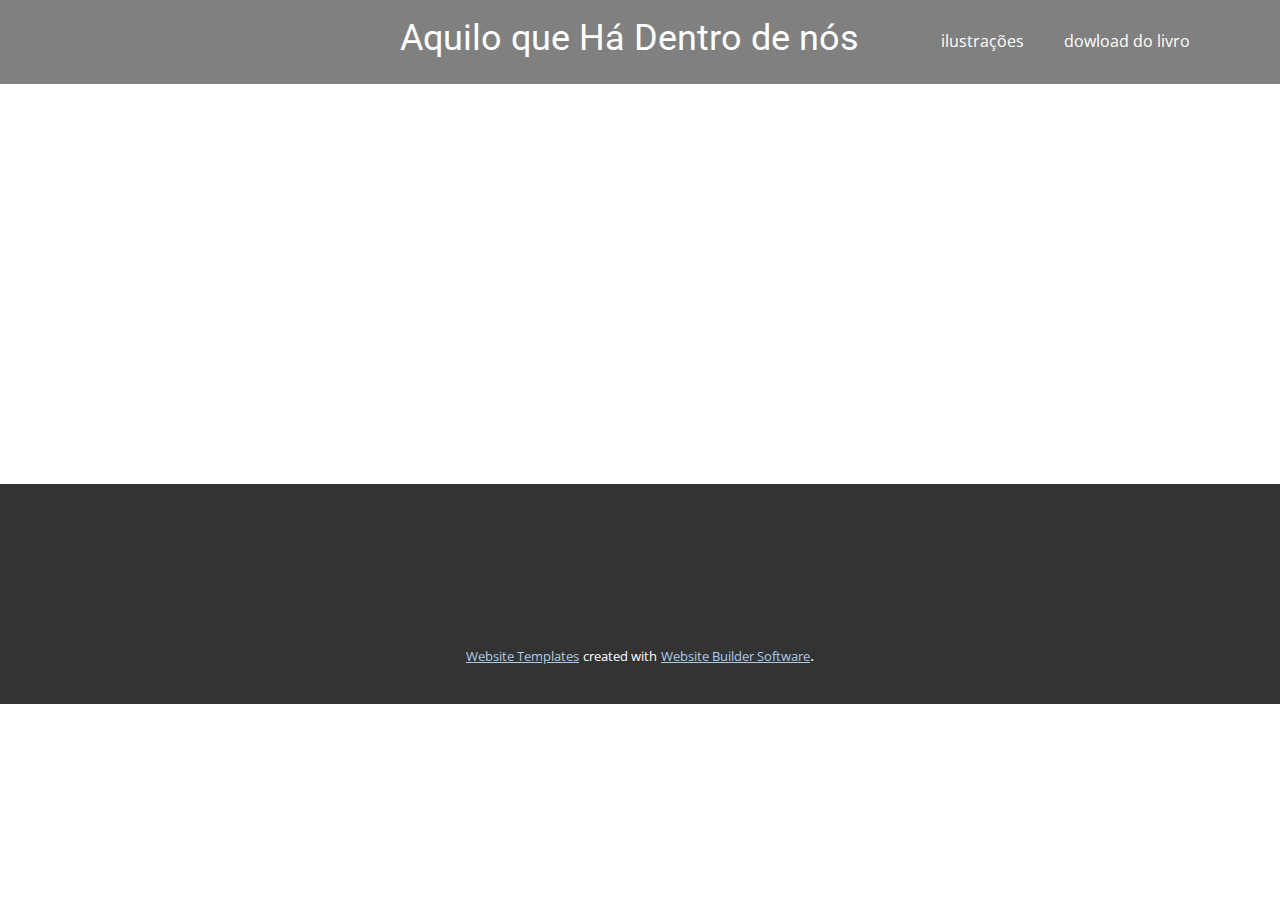
<file: Sobre.html>
<!DOCTYPE html>
<html style="font-size: 16px;" lang="pt"><head>
    <meta name="viewport" content="width=device-width, initial-scale=1.0">
    <meta charset="utf-8">
    <meta name="keywords" content="Aquilo que Há Dentro de nós">
    <meta name="description" content="">
    <title>Sobre</title>
    <link rel="stylesheet" href="nicepage.css" media="screen">
<link rel="stylesheet" href="Sobre.css" media="screen">
    <script class="u-script" type="text/javascript" src="jquery.js" defer=""></script>
    <script class="u-script" type="text/javascript" src="nicepage.js" defer=""></script>
    <meta name="generator" content="Nicepage 5.9.3, nicepage.com">
    <link id="u-theme-google-font" rel="stylesheet" href="https://fonts.googleapis.com/css?family=Roboto:100,100i,300,300i,400,400i,500,500i,700,700i,900,900i|Open+Sans:300,300i,400,400i,500,500i,600,600i,700,700i,800,800i">
    
    
    <script type="application/ld+json">{
		"@context": "http://schema.org",
		"@type": "Organization",
		"name": ""
}</script>
    <meta name="theme-color" content="#478ac9">
    <meta property="og:title" content="Sobre">
    <meta property="og:type" content="website">
  <meta data-intl-tel-input-cdn-path="intlTelInput/"></head>
  <body class="u-body u-xl-mode" data-lang="pt"><header class="u-clearfix u-grey-50 u-header u-header" id="sec-e33a"><div class="u-clearfix u-sheet u-sheet-1">
        <h1 class="u-text u-text-1">Aquilo que Há Dentro de nós</h1>
        <nav class="u-menu u-menu-one-level u-offcanvas u-menu-1">
          <div class="menu-collapse" style="font-size: 1rem; letter-spacing: 0px;">
            <a class="u-button-style u-custom-left-right-menu-spacing u-custom-padding-bottom u-custom-top-bottom-menu-spacing u-nav-link u-text-active-palette-1-base u-text-hover-palette-2-base" href="#">
              <svg class="u-svg-link" viewBox="0 0 24 24"><use xmlns:xlink="http://www.w3.org/1999/xlink" xlink:href="#menu-hamburger"></use></svg>
              <svg class="u-svg-content" version="1.1" id="menu-hamburger" viewBox="0 0 16 16" x="0px" y="0px" xmlns:xlink="http://www.w3.org/1999/xlink" xmlns="http://www.w3.org/2000/svg"><g><rect y="1" width="16" height="2"></rect><rect y="7" width="16" height="2"></rect><rect y="13" width="16" height="2"></rect>
</g></svg>
            </a>
          </div>
          <div class="u-custom-menu u-nav-container">
            <ul class="u-nav u-unstyled u-nav-1"><li class="u-nav-item"><a class="u-button-style u-nav-link u-text-active-palette-1-base u-text-hover-palette-2-base" href="/ilustrações.html" style="padding: 10px 20px;">ilustrações</a>
</li><li class="u-nav-item"><a class="u-button-style u-file-link u-nav-link u-text-active-palette-1-base u-text-hover-palette-2-base" href="/files/ColetneadeSentimentos.pdf" target="_blank" style="padding: 10px 20px;">dowload do livro</a>
</li></ul>
          </div>
          <div class="u-custom-menu u-nav-container-collapse">
            <div class="u-black u-container-style u-inner-container-layout u-opacity u-opacity-95 u-sidenav">
              <div class="u-inner-container-layout u-sidenav-overflow">
                <div class="u-menu-close"></div>
                <ul class="u-align-center u-nav u-popupmenu-items u-unstyled u-nav-2"><li class="u-nav-item"><a class="u-button-style u-nav-link" href="/ilustrações.html">ilustrações</a>
</li><li class="u-nav-item"><a class="u-button-style u-file-link u-nav-link" href="/files/ColetneadeSentimentos.pdf" target="_blank">dowload do livro</a>
</li></ul>
              </div>
            </div>
            <div class="u-black u-menu-overlay u-opacity u-opacity-70"></div>
          </div>
        </nav>
      </div></header>
    <section class="u-clearfix u-section-1" id="sec-958f">
      <div class="u-clearfix u-sheet u-sheet-1"></div>
    </section>
    
    
    <footer class="u-align-center u-clearfix u-footer u-grey-80 u-footer" id="sec-0141"><div class="u-clearfix u-sheet u-sheet-1"></div></footer>
    <section class="u-backlink u-clearfix u-grey-80">
      <a class="u-link" href="https://nicepage.com/website-templates" target="_blank">
        <span>Website Templates</span>
      </a>
      <p class="u-text">
        <span>created with</span>
      </p>
      <a class="u-link" href="" target="_blank">
        <span>Website Builder Software</span>
      </a>. 
    </section>
  
</body></html>
</file>
